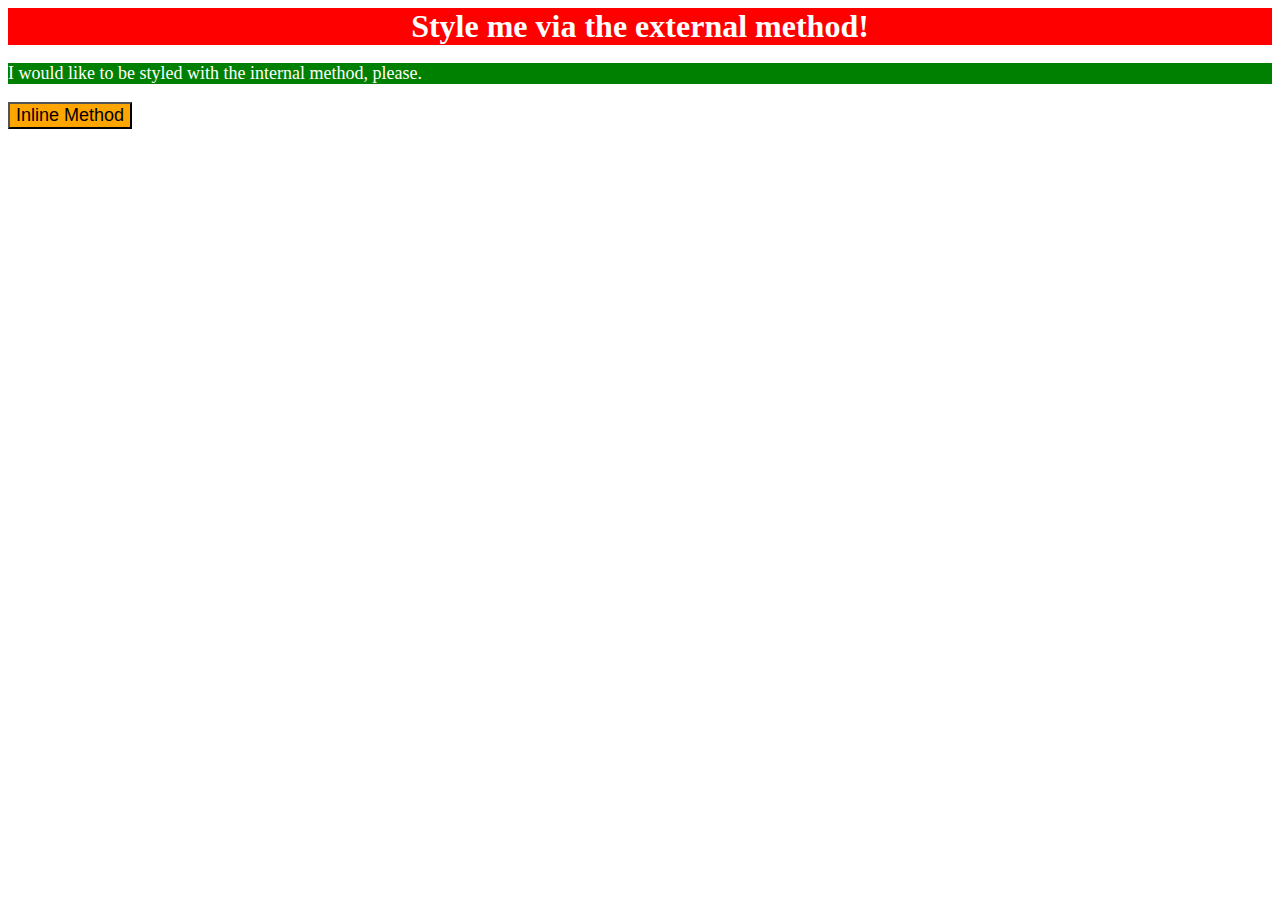
<file: foundations/01-css-methods/index.html>
<!DOCTYPE html>
<html lang="en">
  <head>
    <meta charset="UTF-8">
    <meta http-equiv="X-UA-Compatible" content="IE=edge">
    <meta name="viewport" content="width=device-width, initial-scale=1.0">
    <title>Methods for Adding CSS</title>
    <link rel="stylesheet" href="./styles.css">
    <style>
      p {
        background-color: green;
        color: white;
        font-size: 18px;
      }
    </style>
  </head>
  <body>
    <div>Style me via the external method!</div>
    <p>I would like to be styled with the internal method, please.</p>
    <button style="color:black; background-color: ORANGE; font-size: 18px;">Inline Method</button>
  </body>
</html>
</file>
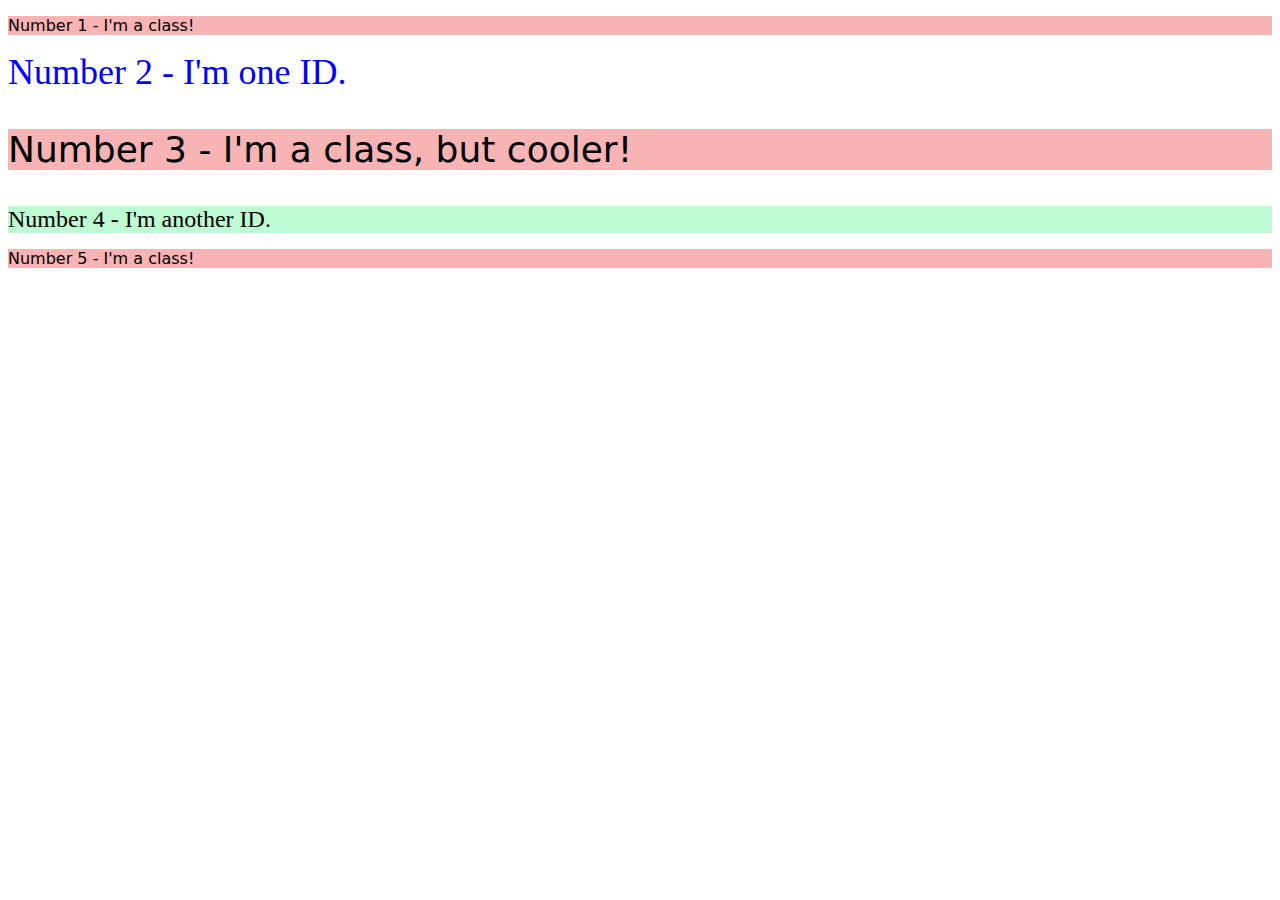
<file: foundations/02-class-id-selectors/index.html>
<!DOCTYPE html>
<html lang="en">
  <head>
    <meta charset="UTF-8">
    <meta http-equiv="X-UA-Compatible" content="IE=edge">
    <meta name="viewport" content="width=device-width, initial-scale=1.0">
    <title>Class and ID Selectors</title>
    <link rel="stylesheet" href="style.css">
  </head>
  <body>
    <p class="odd">Number 1 - I'm a class!</p>
    <div id="two">Number 2 - I'm one ID.</div>
    <p class="odd three">Number 3 - I'm a class, but cooler!</p>
    <div id="four">Number 4 - I'm another ID.</div>
    <p class="odd">Number 5 - I'm a class!</p>
  </body>
</html>
</file>
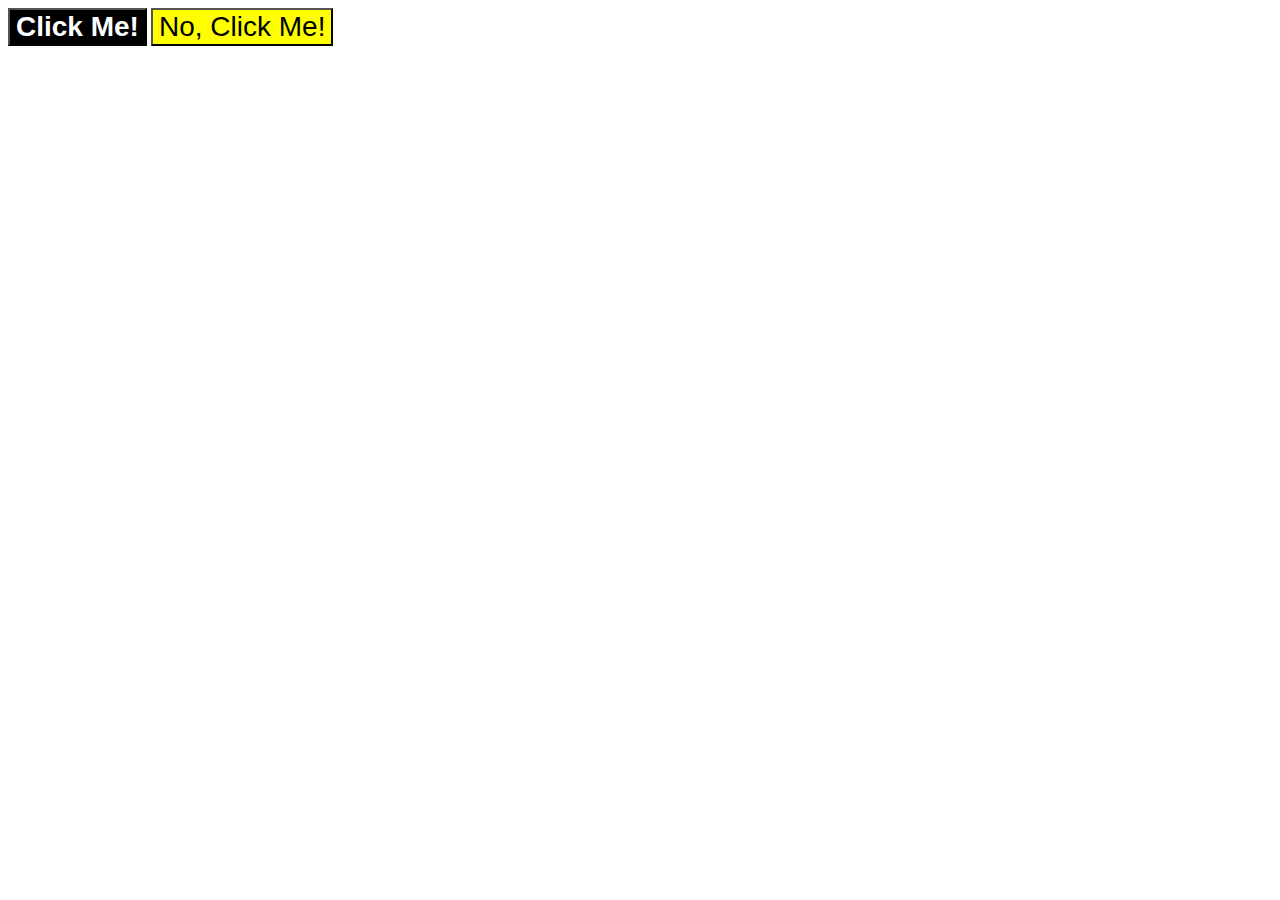
<file: foundations/03-grouping-selectors/index.html>
<!DOCTYPE html>
<html lang="en">
  <head>
    <meta charset="UTF-8">
    <meta http-equiv="X-UA-Compatible" content="IE=edge">
    <meta name="viewport" content="width=device-width, initial-scale=1.0">
    <title>Grouping Selectors</title>
    <link rel="stylesheet" href="style.css">
  </head>
  <body>
    <button class="first">Click Me!</button>
    <button class="second">No, Click Me!</button>
  </body>
</html>
</file>
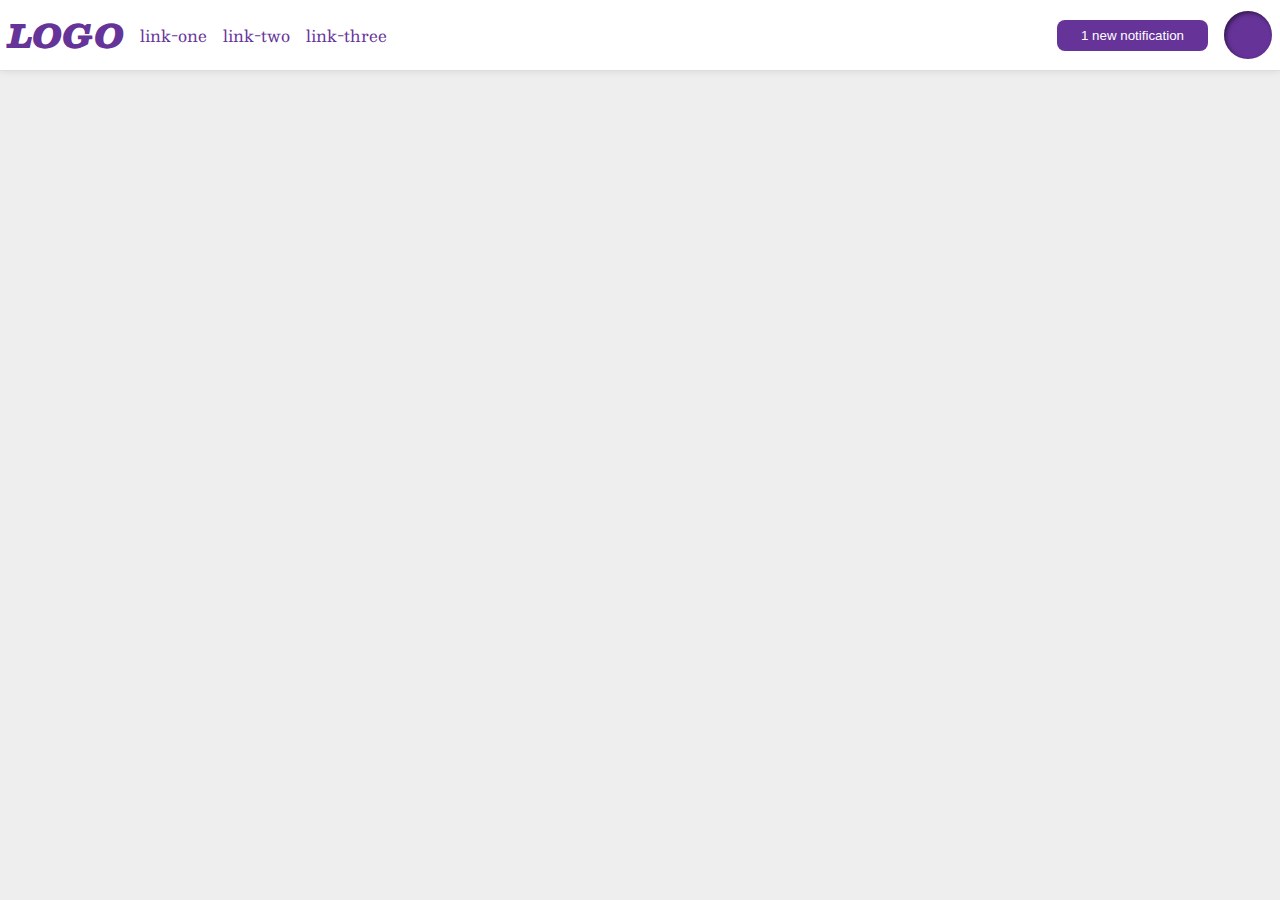
<file: foundations/flex/03-flex-header-2/index.html>
<!DOCTYPE html>
<html lang="en">
  <head>
    <meta charset="UTF-8" />
    <meta http-equiv="X-UA-Compatible" content="IE=edge" />
    <meta name="viewport" content="width=device-width, initial-scale=1.0" />
    <title>Flex Header 2</title>
    <link rel="stylesheet" href="style.css" />
  </head>
  <body>
    <div class="header">
      <div class="left">
        <div class="logo">LOGO</div>
        <ul class="links">
          <li><a href="https://google.com">link-one</a></li>
          <li><a href="https://google.com">link-two</a></li>
          <li><a href="https://google.com">link-three</a></li>
        </ul>
      </div>
      <div class="right">
        <button class="notifications">1 new notification</button>
        <div class="profile-image"></div>
      </div>
    </div>
  </body>
</html>
</file>
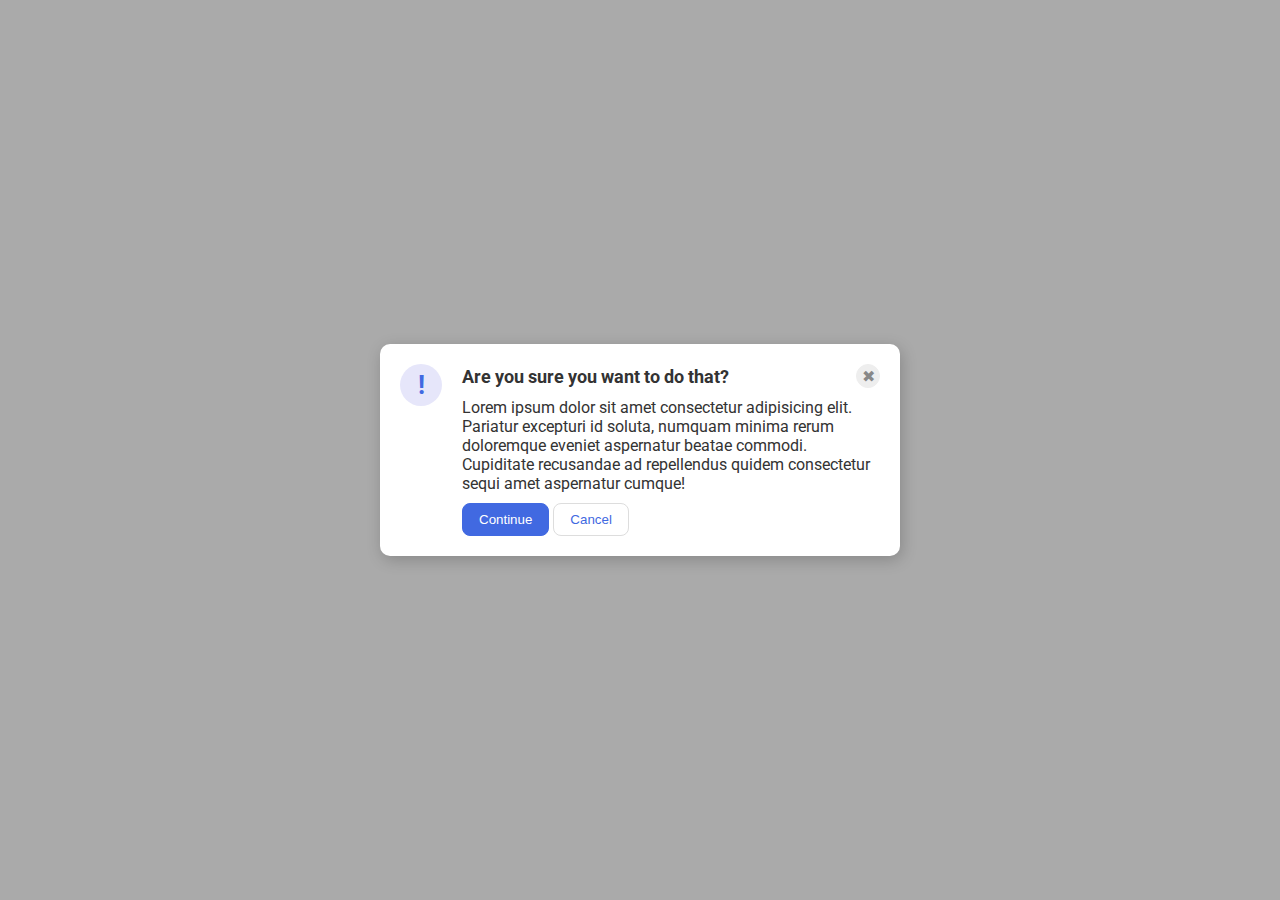
<file: foundations/flex/05-flex-modal/index.html>
<!DOCTYPE html>
<html lang="en">
  <head>
    <meta charset="UTF-8" />
    <meta http-equiv="X-UA-Compatible" content="IE=edge" />
    <meta name="viewport" content="width=device-width, initial-scale=1.0" />
    <link rel="stylesheet" href="style.css" />
    <title>Modal</title>
  </head>
  <body>
    <div class="modal">
      <div class="container">
        <div class="icon">!</div>
      </div>
      <div class="content container">
        <div class="header">
          Are you sure you want to do that?
          <button class="close-button">✖</button>
        </div>
        <div class="text">
          Lorem ipsum dolor sit amet consectetur adipisicing elit. Pariatur
          excepturi id soluta, numquam minima rerum doloremque eveniet
          aspernatur beatae commodi. Cupiditate recusandae ad repellendus quidem
          consectetur sequi amet aspernatur cumque!
        </div>
        <div class="footer">
          <button class="continue">Continue</button>
          <button class="cancel">Cancel</button>
        </div>
      </div>
    </div>
  </body>
</html>
</file>
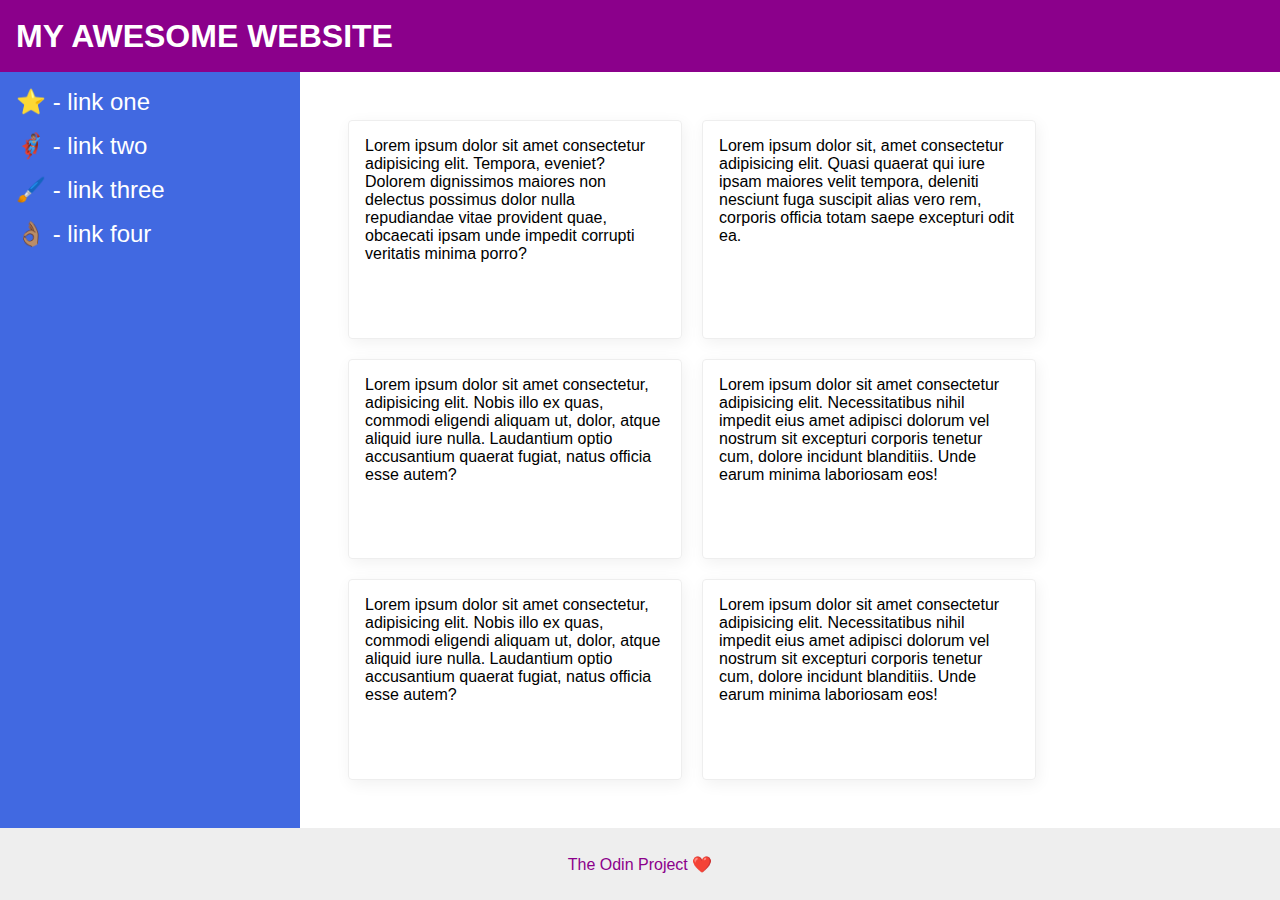
<file: foundations/flex/07-flex-layout-2/index.html>
<!DOCTYPE html>
<html lang="en">
  <head>
    <meta charset="UTF-8" />
    <meta http-equiv="X-UA-Compatible" content="IE=edge" />
    <meta name="viewport" content="width=device-width, initial-scale=1.0" />
    <title>The Holy Grail</title>
    <link rel="stylesheet" href="style.css" />
  </head>
  <body>
    <div class="header">MY AWESOME WEBSITE</div>

    <div class="container">
      <div class="sidebar">
        <ul>
          <li><a href="#">⭐ - link one</a></li>
          <li><a href="#">🦸🏽‍♂️ - link two</a></li>
          <li><a href="#">🖌️ - link three</a></li>
          <li><a href="#">👌🏽 - link four</a></li>
        </ul>
      </div>

      <div class="box">
        <div class="card">
          Lorem ipsum dolor sit amet consectetur adipisicing elit. Tempora,
          eveniet? Dolorem dignissimos maiores non delectus possimus dolor nulla
          repudiandae vitae provident quae, obcaecati ipsam unde impedit
          corrupti veritatis minima porro?
        </div>
        <div class="card">
          Lorem ipsum dolor sit, amet consectetur adipisicing elit. Quasi
          quaerat qui iure ipsam maiores velit tempora, deleniti nesciunt fuga
          suscipit alias vero rem, corporis officia totam saepe excepturi odit
          ea.
        </div>
        <div class="card">
          Lorem ipsum dolor sit amet consectetur, adipisicing elit. Nobis illo
          ex quas, commodi eligendi aliquam ut, dolor, atque aliquid iure nulla.
          Laudantium optio accusantium quaerat fugiat, natus officia esse autem?
        </div>
        <div class="card">
          Lorem ipsum dolor sit amet consectetur adipisicing elit.
          Necessitatibus nihil impedit eius amet adipisci dolorum vel nostrum
          sit excepturi corporis tenetur cum, dolore incidunt blanditiis. Unde
          earum minima laboriosam eos!
        </div>
        <div class="card">
          Lorem ipsum dolor sit amet consectetur, adipisicing elit. Nobis illo
          ex quas, commodi eligendi aliquam ut, dolor, atque aliquid iure nulla.
          Laudantium optio accusantium quaerat fugiat, natus officia esse autem?
        </div>
        <div class="card">
          Lorem ipsum dolor sit amet consectetur adipisicing elit.
          Necessitatibus nihil impedit eius amet adipisci dolorum vel nostrum
          sit excepturi corporis tenetur cum, dolore incidunt blanditiis. Unde
          earum minima laboriosam eos!
        </div>
      </div>
    </div>
    <div class="footer">The Odin Project ❤️</div>
  </body>
</html>
</file>
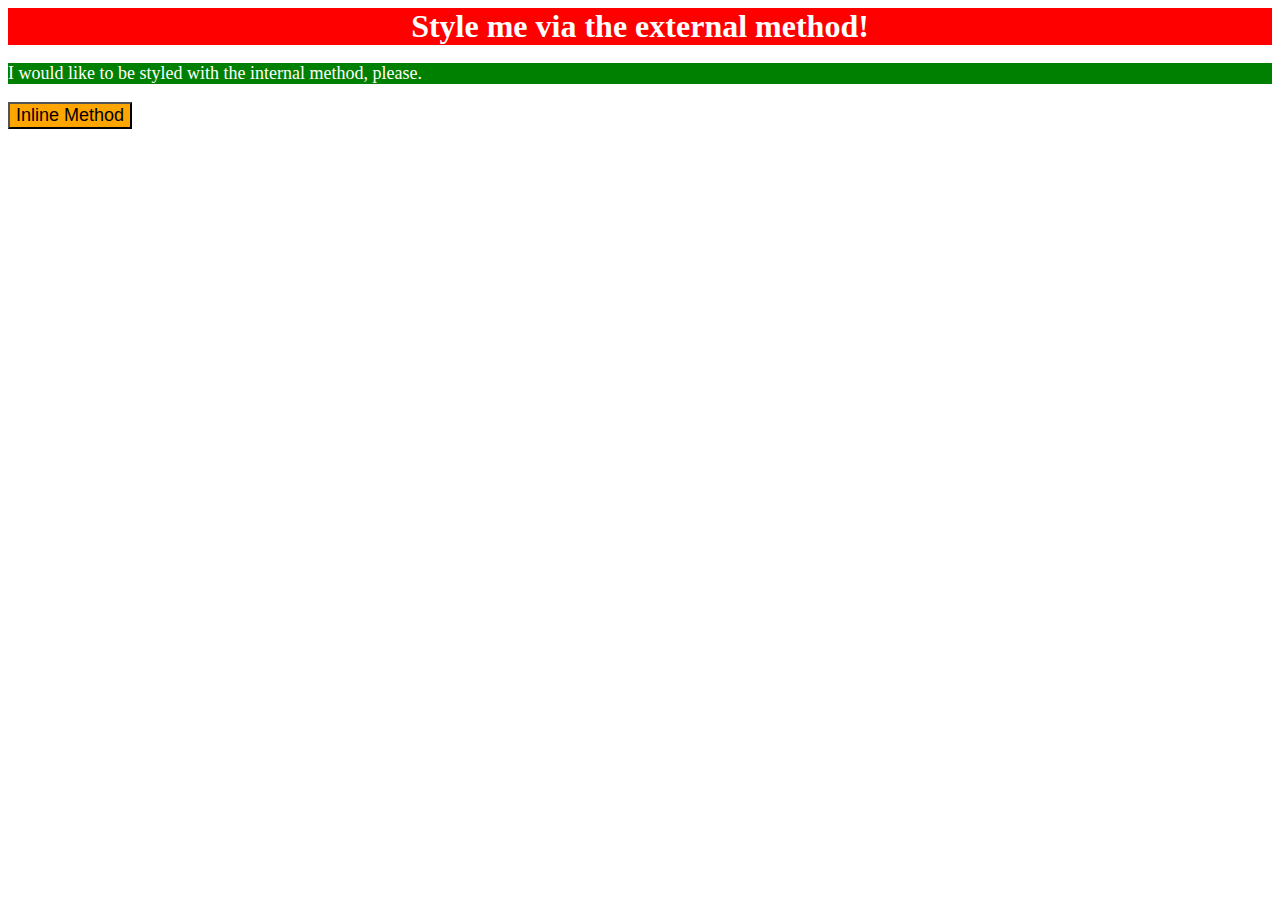
<file: foundations/intro-to-css/01-css-methods/index.html>
<!DOCTYPE html>
<html lang="en">
  <head>
    <meta charset="UTF-8" />
    <meta http-equiv="X-UA-Compatible" content="IE=edge" />
    <meta name="viewport" content="width=device-width, initial-scale=1.0" />
    <link rel="stylesheet" href="./style.css" />
    <style>
      p {
        background-color: green;
        color: white;
        font-size: 18px;
      }
    </style>
    <title>Methods for Adding CSS</title>
  </head>
  <body>
    <div>Style me via the external method!</div>
    <p>I would like to be styled with the internal method, please.</p>
    <button style="background-color: orange; font-size: 18px">
      Inline Method
    </button>
  </body>
</html>
</file>
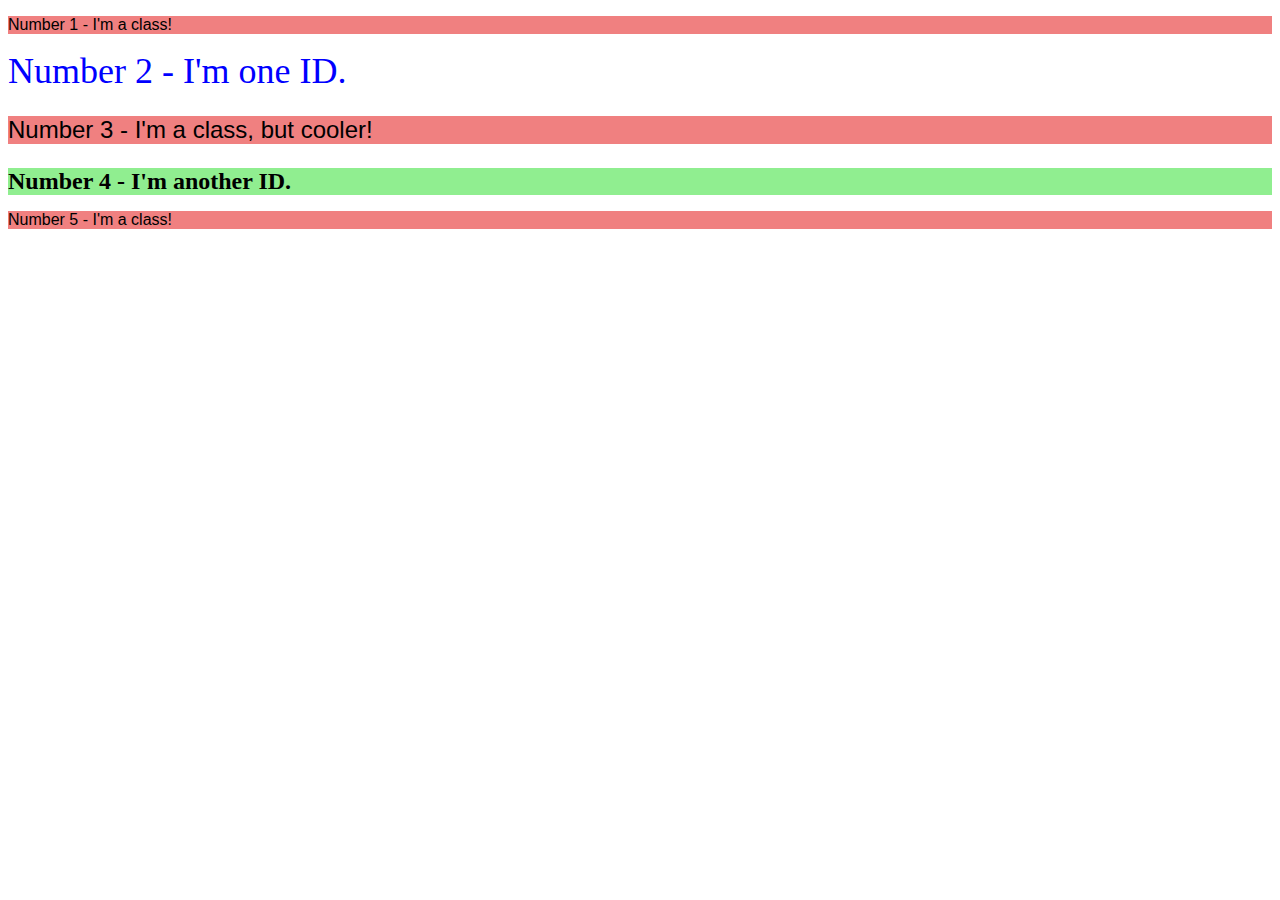
<file: foundations/intro-to-css/02-class-id-selectors/index.html>
<!DOCTYPE html>
<html lang="en">
  <head>
    <meta charset="UTF-8" />
    <meta http-equiv="X-UA-Compatible" content="IE=edge" />
    <meta name="viewport" content="width=device-width, initial-scale=1.0" />
    <title>Class and ID Selectors</title>
    <link rel="stylesheet" href="style.css" />
  </head>
  <body>
    <p class="odd">Number 1 - I'm a class!</p>
    <div class="even" id="two">Number 2 - I'm one ID.</div>
    <p class="odd medium" id="three">Number 3 - I'm a class, but cooler!</p>
    <div class="even medium" id="four">Number 4 - I'm another ID.</div>
    <p class="odd">Number 5 - I'm a class!</p>
  </body>
</html>
</file>
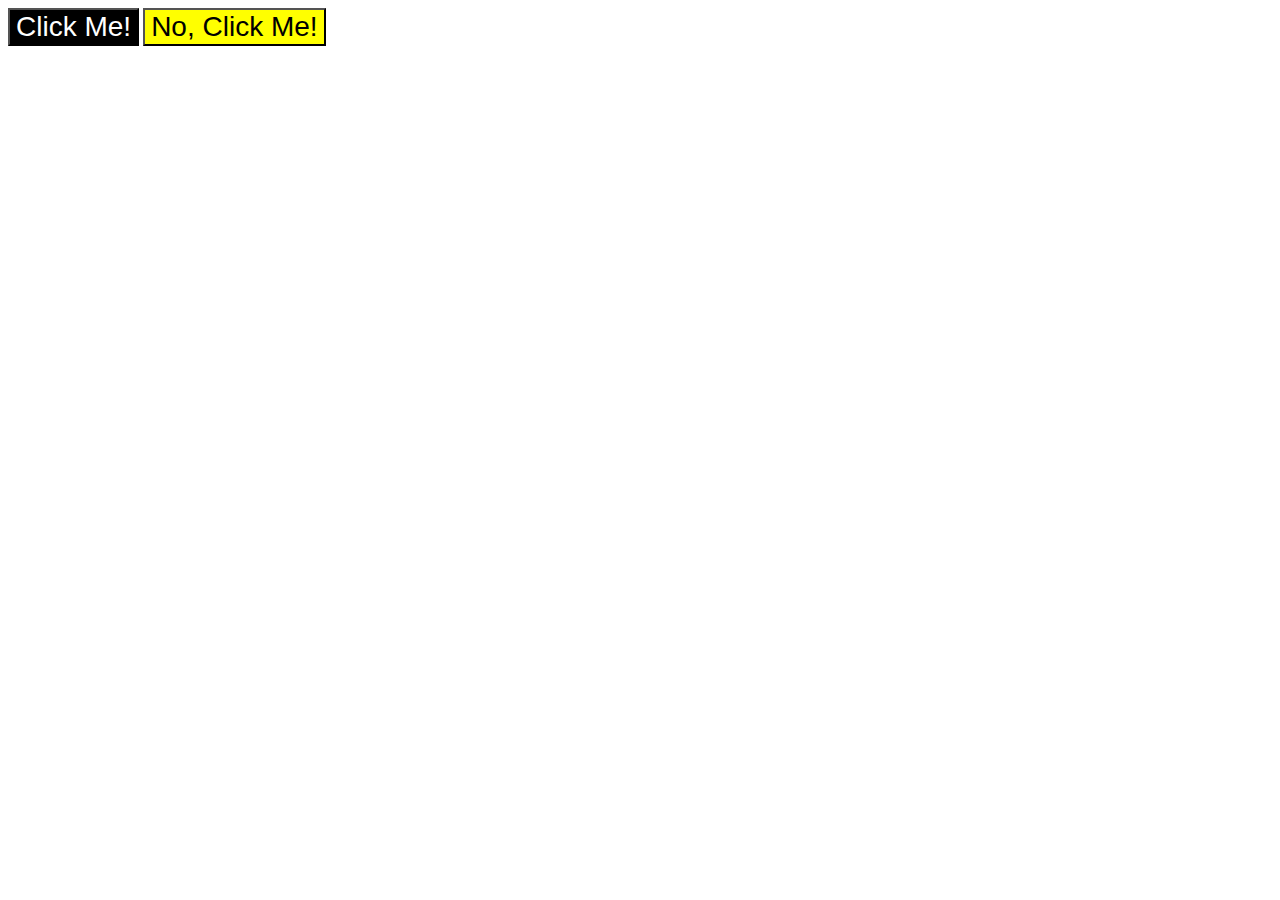
<file: foundations/intro-to-css/03-grouping-selectors/index.html>
<!DOCTYPE html>
<html lang="en">
  <head>
    <meta charset="UTF-8" />
    <meta http-equiv="X-UA-Compatible" content="IE=edge" />
    <meta name="viewport" content="width=device-width, initial-scale=1.0" />
    <title>Grouping Selectors</title>
    <link rel="stylesheet" href="style.css" />
  </head>
  <body>
    <button class="left">Click Me!</button>
    <button class="right">No, Click Me!</button>
  </body>
</html>
</file>
<file: foundations/01-css-methods/styles.css>
div {
    background-color: red;
    color: white;
    font-size: 32px;
    text-align: center;
    font-weight: bold;
}
</file>
<file: foundations/02-class-id-selectors/style.css>
.odd {
    background-color: hsl(0, 83%, 84%);
    font-family: Verdana, "DejaVu Sans", sans-serif ;
}

#two {
    color:rgb(0,0,255);
    font-size: 36px;
}

#four {
    background-color: #bbfbd1f4;
    font-size: 24px;
}

.three {
    font-size: 36px;
}
</file>
<file: foundations/03-grouping-selectors/style.css>
button {
    font-size: 28px;
    font-family: Helvetica, "Times New Roman", sans-serif;
}

.first {
    background-color: black;
    color: white;
    font-weight: bold;
}

.second {
    background-color: yellow;
}
</file>
<file: foundations/flex/03-flex-header-2/style.css>
/* this is some magical font-importing.  
you'll learn about it later. */
@import url('https://fonts.googleapis.com/css2?family=Besley:ital,wght@0,400;1,900&display=swap');

body {
  margin: 0;
  background: #eee;
  font-family: Besley, serif;
}

.header {
  background: white;
  border-bottom: 1px solid #ddd;
  box-shadow: 0 0 8px rgba(0,0,0,.1);
}

.profile-image {
  background: rebeccapurple;
  box-shadow: inset 2px 2px 4px rgba(0,0,0,.5);
  border-radius: 50%;
  width: 48px;
  height: 48px;
}

.logo {
  color: rebeccapurple;
  font-size: 32px;
  font-weight: 900;
  font-style: italic;
}

button {
  border: none;
  border-radius: 8px;
  background: rebeccapurple;
  color: white;
  padding: 8px 24px;
}

a {
  /* this removes the line under our links */
  text-decoration: none;
  color: rebeccapurple;
}

ul {
  list-style-type: none;
}

/* solution */

.header {
  display: flex;
  justify-content: space-between;
  padding: 8px;
}

.left,
.right {
  display: flex;
  align-items: center;
  justify-content: space-between;
  gap: 16px;
}

ul {
  display: flex;
  padding: 0;
  margin: 0;
  gap: 16px;
}
</file>
<file: foundations/flex/05-flex-modal/style.css>
@import url('https://fonts.googleapis.com/css2?family=Roboto:wght@400;700&display=swap');

html, body {
  height: 100%;
}

body {
  font-family: Roboto, sans-serif;
  margin: 0;
  background: #aaa;
  color: #333;
  /* I'll give you this one for free lol */
  display: flex;
  align-items: center;
  justify-content: center;
}

.modal {
  background: white;
  width: 480px;
  border-radius: 10px;
  box-shadow: 2px 4px 16px rgba(0,0,0,.2);
}

.icon {
  color: royalblue;
  font-size: 26px;
  font-weight: 700;
  background: lavender;
  width: 42px;
  height: 42px;
  border-radius: 50%;
  display: flex;
  align-items: center;
  justify-content: center;
}

.close-button {
  background: #eee;
  border-radius: 50%;
  color: #888;
  font-weight: 400;
  font-size: 16px;
  height: 24px;
  width: 24px;
  display: flex;
  align-items: center;
  justify-content: center;
  border: 1px solid #eee;
  padding: 0;
}

button {
  cursor: pointer;
  padding: 8px 16px;
  border-radius: 8px;
}

button.continue {
  background: royalblue;
  border: 1px solid royalblue;
  color: white;
}

button.cancel {
  background: white;
  border: 1px solid #ddd;
  color: royalblue;
}

/* solution */

.modal {
  display: flex;
  justify-content: space-evenly;
  align-items: stretch;
  padding: 20px;
}

.content.container {
  display: flex;
  flex-direction: column;
  justify-content: center;
  margin-left: 20px
}

.header {
  display: flex;
  justify-content: space-between;
  align-items: center;
  margin-bottom: 10px;
  font-weight: bold;
  font-size: 18px;
}

.text {
  margin-bottom: 10px;
}
</file>
<file: foundations/flex/07-flex-layout-2/style.css>
body {
  font-family: -apple-system, BlinkMacSystemFont, 'Segoe UI', Roboto, Oxygen, Ubuntu, Cantarell, 'Open Sans', 'Helvetica Neue', sans-serif;
  margin: 0;
  min-height: 100vh;
}

.header {
  height: 72px;
  background: darkmagenta;
  color: white;
}

.footer {
  height: 72px;
  background: #eee;
  color: darkmagenta;
}

.sidebar {
  width: 300px;
  background: royalblue;
  box-sizing: border-box;
}

.card {
  border: 1px solid #eee;
  box-shadow: 2px 4px 16px rgba(0,0,0,.06);
  border-radius: 4px;
}

/* solution */

ul {
  list-style-type: none;
  padding: 0;
  margin: 0;
}

li {
  margin-bottom: 16px;
}


a {
  text-decoration: none;
  color: white;
  font-size: 24px;
}

body {
  display: flex;
  flex-direction: column;
}

.container  {
  flex: 1;
  display: flex;
}

.box {
  display: flex;
  flex-wrap: wrap;
  gap: 20px;
  padding: 48px;
}

.card {
  width: 300px;
  padding: 16px;
}

.header {
  font-size: 32px;
  font-weight: 900;
  display: flex;
  align-items: center;
  padding: 0 16px;
}

.footer {
  display: flex;
  justify-content: center;
  align-items: center;
}

.sidebar {
  width: 300px;
  flex-shrink: 0;
  padding: 16px;
}
</file>
<file: foundations/intro-to-css/01-css-methods/style.css>
div {
    background-color: red;
    color: white;
    font-size: 32px;
    text-align: center;
    font-weight: bold;
}
</file>
<file: foundations/intro-to-css/02-class-id-selectors/style.css>
.odd {
    background-color: lightcoral;
    font-family: sans-serif;
}

.even {
    font-family: serif;
}

.medium {
    font-size: 24px;
}

#two {
    color: blue;
    font-size: 36px;
}

#four {
    background-color: lightgreen;
    font-weight: bold;
}
</file>
<file: foundations/intro-to-css/03-grouping-selectors/style.css>
.left {
    background-color: black;
    color: white;
}

.right {
    background-color: yellow;
}

.left,
.right {
    font-size: 28px;
    font-family: Helvetica, 'Times New Roman', sans-serif;
}
</file>
